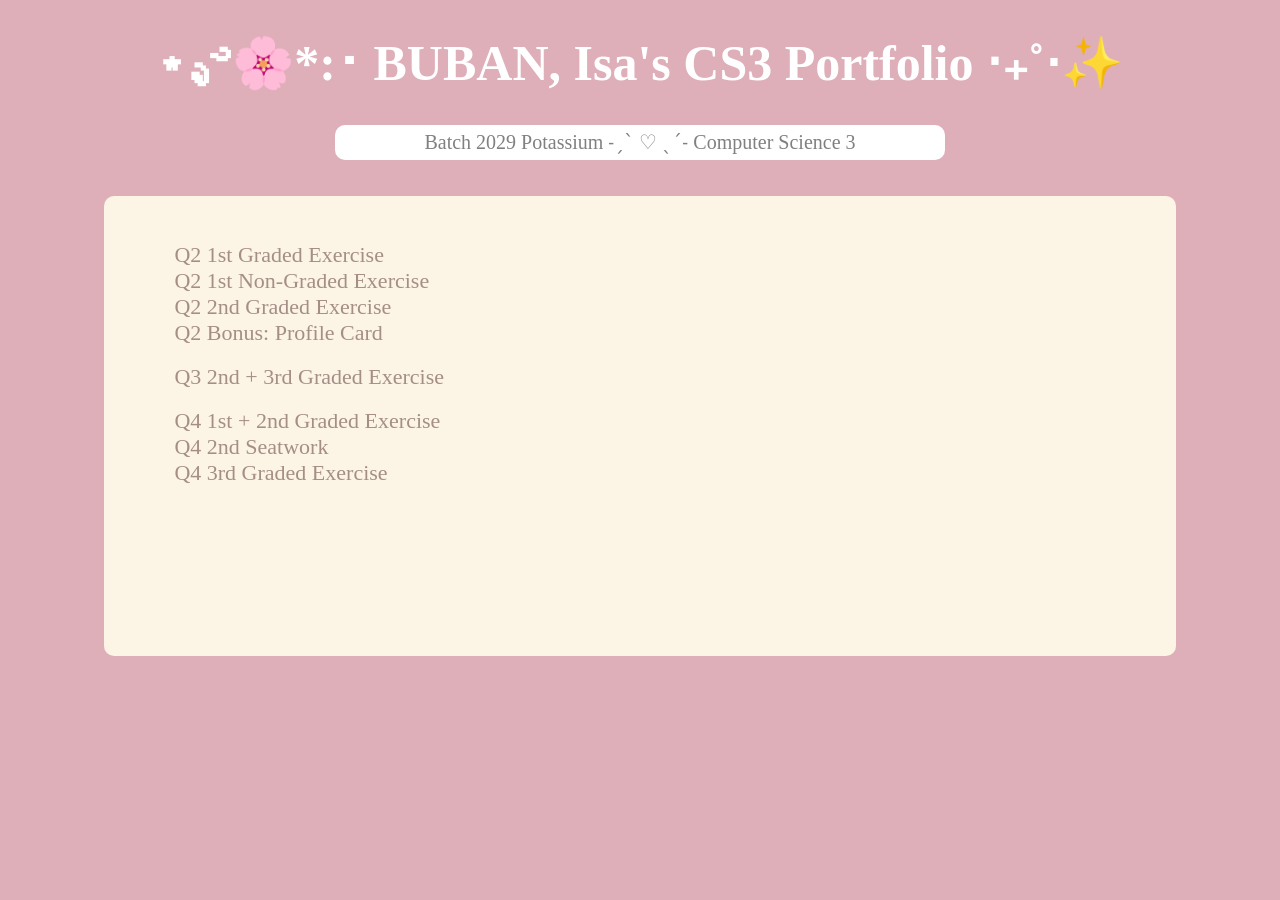
<file: index.html>
<!DOCTYPE html>
<html>
  <head>
  <title>BUBAN, Isa's Q2 Portfolio</title>
  <style>
    h1{
      font-size: 50px;
      text-align: center;
      font-family: Trebuchet MS;
      color: white;
    }
    div{
      background-color: #FCF5E5;
      width: 80%;
      height: 400px;
      border-radius: 10px;
      margin-left: auto;
      margin-right: auto;
      padding: 30px;
    }
    p{
      font-family:'Verdana';
      font-size: 20px;
      text-align: center;
    }
    ul{
    list-style-type: none;
    }
    a, li{
      font-family: 'Verdana';
      color: #A58E86;
      text-decoration: none;
      font-size: 22px;
      text-align: left;
    }
    a:hover{
      background-color: #C08A97;
      color: #EEBBC4;
      border-radius: 5px;
      border:2px solid #C08A97;
    }
  </style>
    
  <body bgcolor="#DEAFB9">
    <h1>⋆.ೃ࿔🌸*:･ BUBAN, Isa's CS3 Portfolio ‧₊˚⋅✨ </h1>
    <div style="background-color: white; width:600px; text-align:center; height: 25px; padding: 5px; margin-left: auto; margin-right: auto">
         <p style="color: gray; margin-top: 0; padding: 0">Batch 2029 Potassium ˗ˏˋ ♡ ˎˊ˗ Computer Science 3</p> 
    </div>
    </br></br>
    <div>
        <ul>
            <li><a href="./public/2Q1GPotassiumBuban.html">Q2 1st Graded Exercise </a> </li>
            <li><a href="./public/Q21NGPotassiumBuban.html">Q2 1st Non-Graded Exercise</a></li>
            <li><a href="./public/2Q2GPotassiumBuban.html">Q2 2nd Graded Exercise</a></li>
            <li><a href="./public/2Q1BonusCardBuban.html">Q2 Bonus: Profile Card</a></li><br>

            <li><a href="./public/quarter 3/index.html">Q3 2nd + 3rd Graded Exercise</a></li><br>

            <li><a href="./public/quarter 4/q41gPotassiumBuban.html">Q4 1st + 2nd Graded Exercise</a></li>
            <li><a href="./public/quarter 4/PotassiumBUBANseatwork2.html">Q4 2nd Seatwork</a></li>
            <li><a href="./public/quarter 4/3rdGraded/index.html">Q4 3rd Graded Exercise</a></li>
          </ul>
    </div>

  </head>
  </body>
</html>
</file>
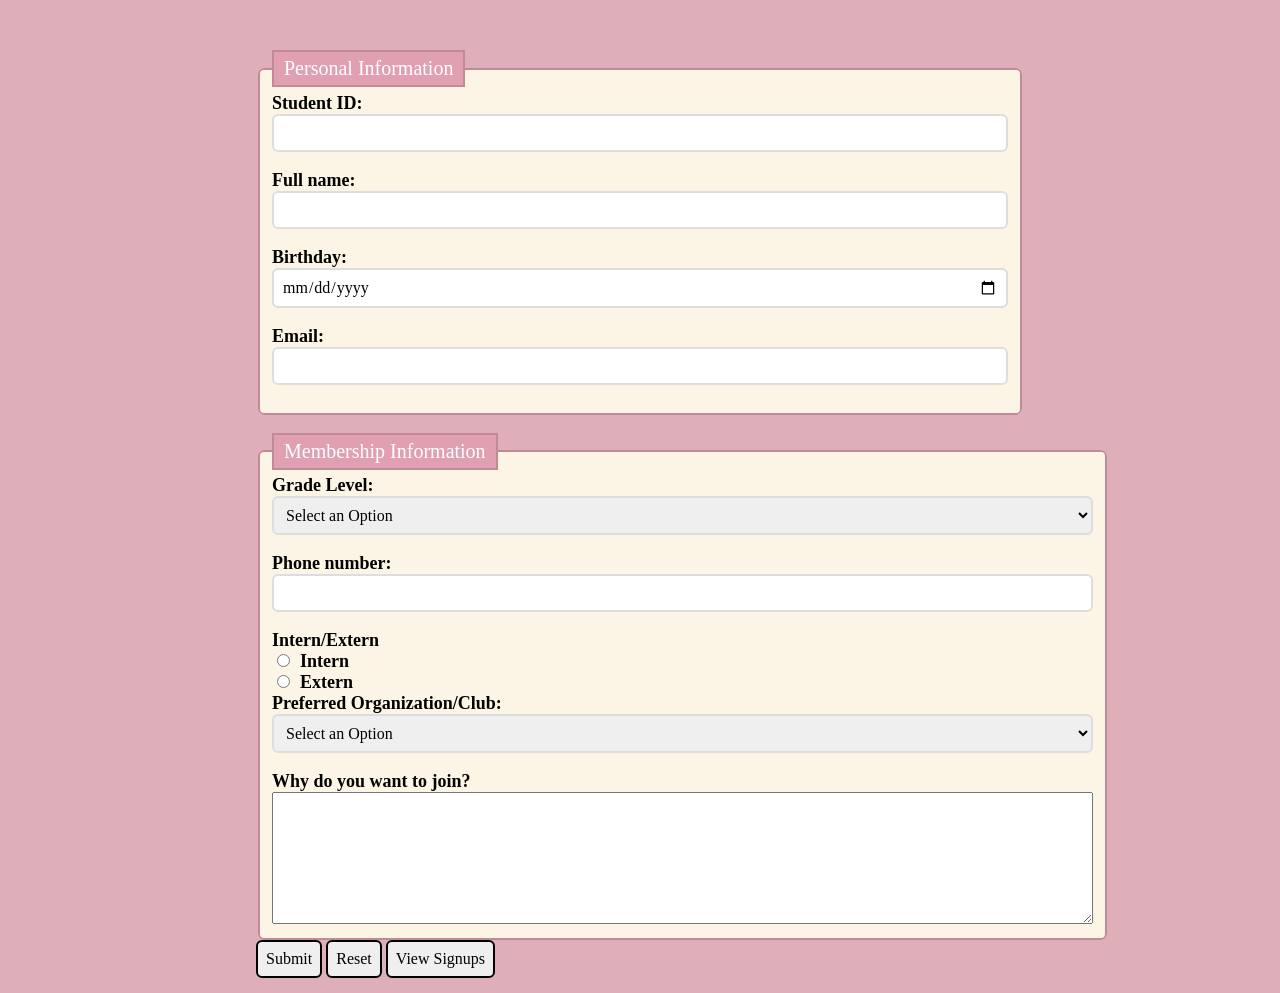
<file: public/quarter 3/index.html>
<!DOCTYPE html>
<html>
  <head>
    <title>Membership Sign-up Forms</title>
    <link rel="stylesheet" href="styles.css" />
    <script>
      function confirmSubmit() {
          return confirm("Are you sure you want to submit this form?");
      }
      function confirmReset() {
        return confirm("Are you sure you want to reset the form?");
      }
    </script>
  </head>
  <body>
    <fieldset class="pinfo">
    <legend>Personal Information</legend>
    <form id="signupForm" method="POST"
      onsubmit="return confirmSubmit()"
      onreset="return confirmReset()"
    >
    
      <label for="studentId">Student ID:</label><br>
      <input type="number" id="studentId" name="studentId" required><br>
      
      <label for="fname">Full name:</label><br>
      <input type="text" id="fname" name="fname" required><br>
      
      
      <label for="bday">Birthday:</label><br>
      <input type="date" id="bday" name="bday" required><br>
      
      <label for="email">Email:</label><br>
      <input type="email" id="email" name="email" required><br>
      </fieldset><br>
      
      <fieldset class = "minfo">
      <legend>Membership Information</legend>
      <label for="grade">Grade Level:</label><br>
      <select name="grade" id="grade" required>
        <option value="">Select an Option</option>
        <option value="g7">Grade 7</option>
        <option value="g8">Grade 8</option>
        <option value="g9">Grade 9</option>
        <option value="g10">Grade 10</option>
        <option value="g11">Grade 11</option>
        <option value="g12">Grade 12</option>
      </select><br>
      
      
      <label for="cpno">Phone number:</label><br>
      <input type="text" id="cpno" name="cpno" required><br>
      
      <label for="inex">Intern/Extern</label><br>
      <input type="radio" id="intern" name="inex" value="Intern" required>
      <label for="intern">Intern</label><br>
      <input type="radio" id="extern" name="inex" value="Extern" required>
      <label for="extern">Extern</label><br>
      
      <label for="club">Preferred Organization/Club:</label><br>
      <select name="club" id="club" required>
        <option value="">Select an Option</option>
        <option value="acts">ACTS (Christian club)</option>
        <option value="likha">Likha (art club)</option>
        <option value="exposure">Exposure (photography club)</option>
        <option value="bake">Bake Club (edi bake club ano pa)</option>
        <option value="astro">Astrosoc (astronomy club)</option>
        <option value="comp">Computron (CS + IT club)</option>
      </select><br>
      
      <label for="explain">Why do you want to join?</label><br>
      <textarea id="explain" name="explain" rows=7 cols=80 required></textarea><br>
      
      </fieldset>
      
      <div class="button">
        <button type="submit" class="submit.btn">Submit</button>
        <button type="reset" class="reset.btn">Reset</button>
        <button type="button" id="viewBtn">View Signups</button>
      </div>
    </form>
    
    <script>
      var form = document.getElementById("signupForm");
      var viewBtn = document.getElementById("viewBtn");
      
      viewBtn.onclick = function(){
        window.location.href = "viewSignUps.html";
      }
      
      form.onsubmit = function(){
        var ok = confirmSubmit();
        if (!ok) return false;
        
      var studentId = document.getElementById('studentId').value;
      var fullName = document.getElementById('fname').value;
      var birthday = document.getElementById('bday').value;
      var email = document.getElementById('email').value;
      var grade = document.getElementById('grade').value;
      var phone = document.getElementById('cpno').value;
      var club = document.getElementById('club').value;
      var reason = document.getElementById('explain').value;
      
      var inex="";
      var radios = document.getElementsByName("inex");
      for (var i = 0; i < radios.length; i++){
        if (radios[i].checked){
          inex = radios[i].value;
        }
      }
      
      var signup = {
        studentId: studentId,
        fullName: fullName,
        birthday: birthday,
        email: email,
        grade: grade,
        phone: phone,
        internExtern: inex,
        club: club,
        reason: reason
      };
      
      var raw = localStorage.getItem("clubSignups");
      var list;
      if (raw == null){
        list = [];
      } else{
        list = JSON.parse(raw);
      }
      
      list.push(signup);
      localStorage.setItem("clubSignups", JSON.stringify(list));
      
      alert("Saved!");
      form.reset();
      return false;
      };
    </script>
    

  
  </body>
</html>
</file>
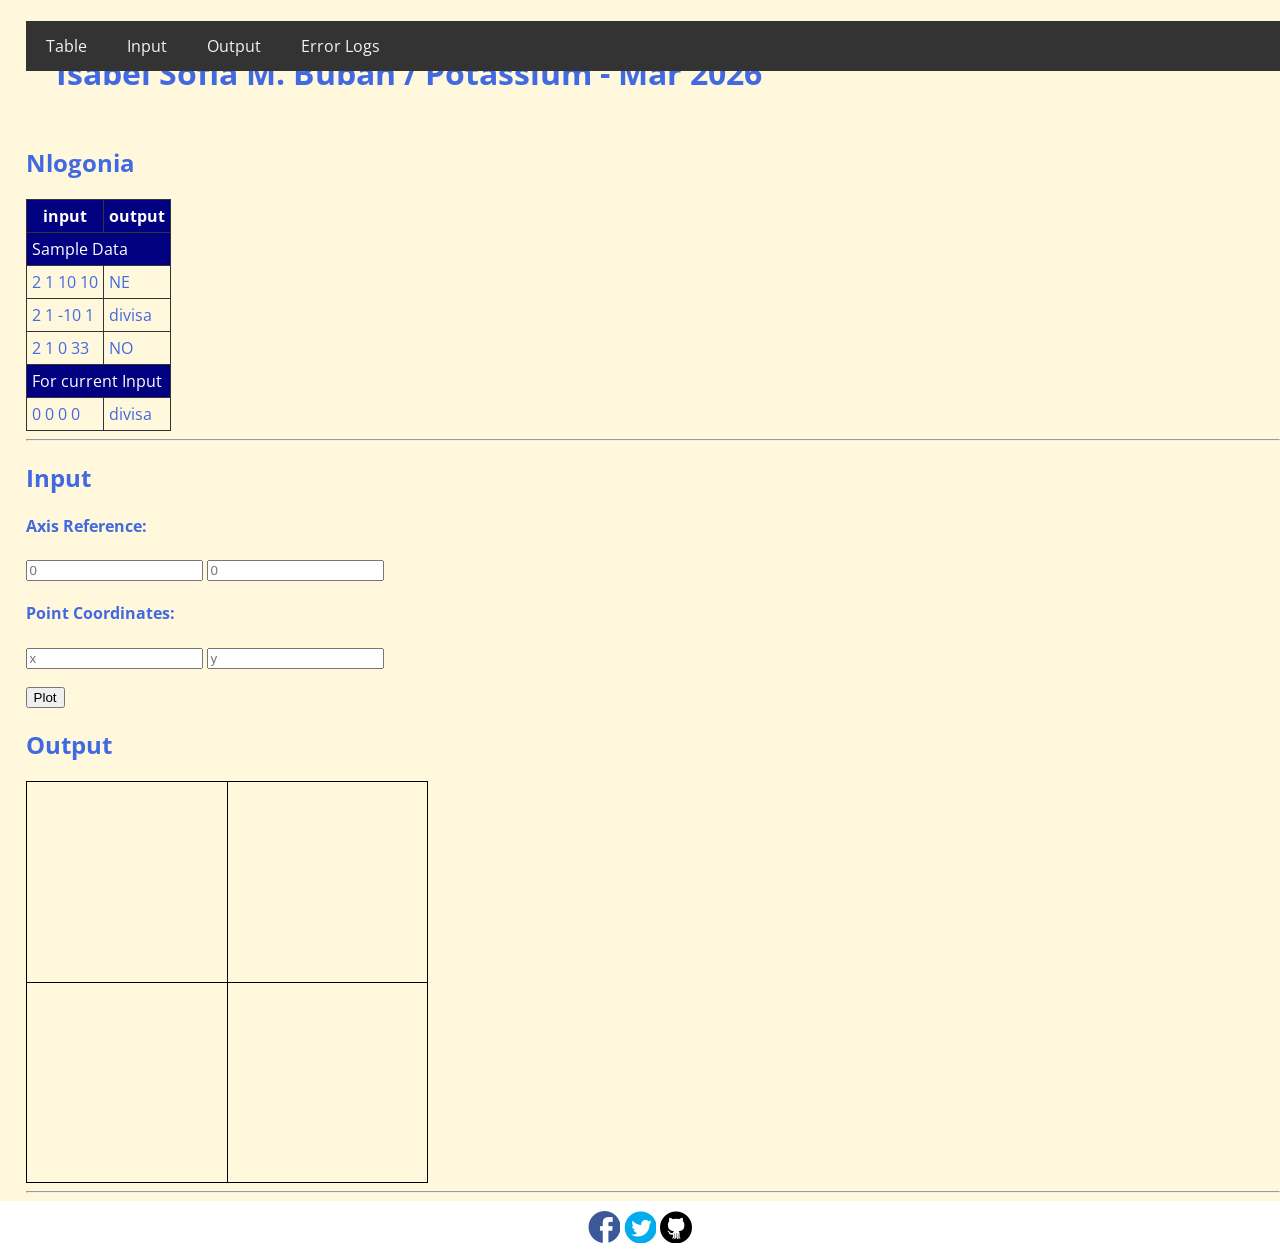
<file: public/quarter 4/3rdGraded/index.html>
<!DOCTYPE html>
<html>
<head>
  <meta charset="utf-8">
  <meta name="viewport" content="width=device-width">
  <!-- change the authors name to both your names-->
  <meta name="author" content="Isa Buban">
  <meta name="description" content="testing and debugging">
  <meta name="keywords" content="testing and debugging">
  <title>CS 3 </title>
  <link href="style.css" rel="stylesheet" type="text/css" />
  <link rel="preconnect" href="https://fonts.googleapis.com">
  <link rel="preconnect" href="https://fonts.gstatic.com" crossorigin>
  <link href="https://fonts.googleapis.com/css2?family=Open+Sans&family=Poppins:wght@300&family=Roboto&display=swap" rel="stylesheet">
  <link rel="icon" type="image/x-icon" href="images/favicon.ico">
</head>

<body>
  <header>
    <nav>
      <a href="#start">Table</a>
      <a href="#input">Input</a>
      <a href="#output">Output</a>
      <a href="errorlogs.html">Error Logs</a>
    </nav>
    
    <h1 style="padding: 30px">Isabel Sofia M. Buban / Potassium  - Mar 2026 </h1>
    <h2 id="start"> Nlogonia </h2>
  </header>

  <section id="table">
    <table> 
      <tr class="rColor">
        <th> input </th> <th> output</th>
      </tr>
      <tr class="rColor"> 
        <td colspan="2"> Sample Data</td>
      </tr>
      <tr> 
        <td> 2 1 10 10 </td> <td> NE</td>
      </tr>
      <tr> 
        <td> 2 1 -10 1 </td> <td> divisa</td>
      </tr>
      <tr> 
        <td> 2 1 0 33 </td> <td> NO </td>
      </tr>
      <tr  class="rColor"> 
        <td colspan="2"> For current Input</td>
      </tr>
      <tr> 
        <td id="in1"> 0 0 0 0 </td> <td id="out1"> divisa </td>
      </tr>
    </table>
    <hr>
  </section>
  
  <section id="input">
    <h2> Input </h2>
  
    <h4>Axis Reference:</h4>
    <p>
      <input type="number" id="x0" placeholder="0">
      <input type="number" id="y0" placeholder="0">
    </p>
    
    <h4>Point Coordinates:</h4>
    <p>
      <input type="number" id="x" placeholder="x"> 
      <input type="number" id="y" placeholder="y">
    </p>
    <button onclick="plotPoint(Number(x0.value),Number(y0.value),Number(x.value), Number(y.value))"> Plot </button>
  </section>
  
  <section id="output">
    <h2 id="output"> Output </h2>
  
    <div id="coordinatePlane">
        <div id="xAxis" class="axis"></div>
        <div id="yAxis" class="axis"></div>
    </div>
    <hr>
  </section>
  
  <!--- anchors for socmed site are done with image sprites -->
  <footer>
    <a href="https://facebook.com"> 
    <div class="icon facebook"></div>
    </a>
    <a href="https://twitter.com">
    <div class="icon twitter"></div>
    </a>
    <a href="https://github.com">
    <div class="icon github"></div>
    </a>
  </footer>
  <script defer src="script.js"></script>
</body>

</html>
</file>
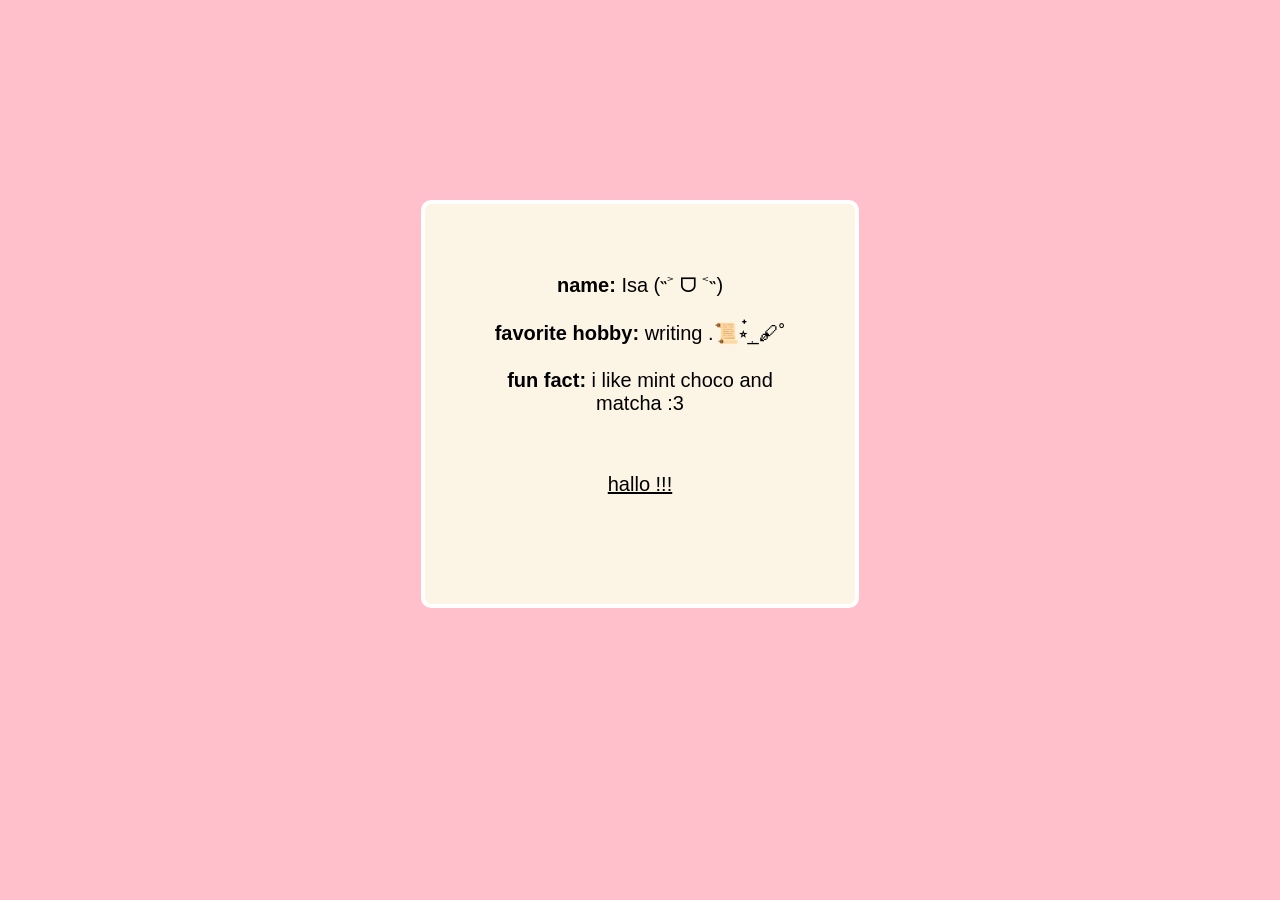
<file: public/2Q1BonusCardBuban.html>
<!DOCTYPE html>
<head>
  <style>
    div{
      background-color: #FCF5E5;
      border: 4px solid white;
      border-radius: 10px;
      display: block;
      text-align: center;
      margin: 200px auto;
      padding: 50px;
      height: 300px;
      width: 330px;
    }
    p{
      font-family: "Trebuchet MS", Helvetica, Arial;
      font-size: 20px;
      color: black;
    }
    div:hover{
      background-color: #d6d6d6;
      border: 4px solid black;
    }
  </style>
</head>


<body style="background-color: pink";>
  <div>
    <p><b>name:</b> Isa (˵˃ ᗜ ˂˵)</p>
    <p><b>favorite hobby:</b> writing .📜⭒๋࣭_🖋˚</p>
    <p><b>fun fact:</b> i like mint choco and matcha :3</p></br>
    
    <p style="text-decoration: underline;">hallo !!!</p>
  </div>
  
</body>
</html>
</file>
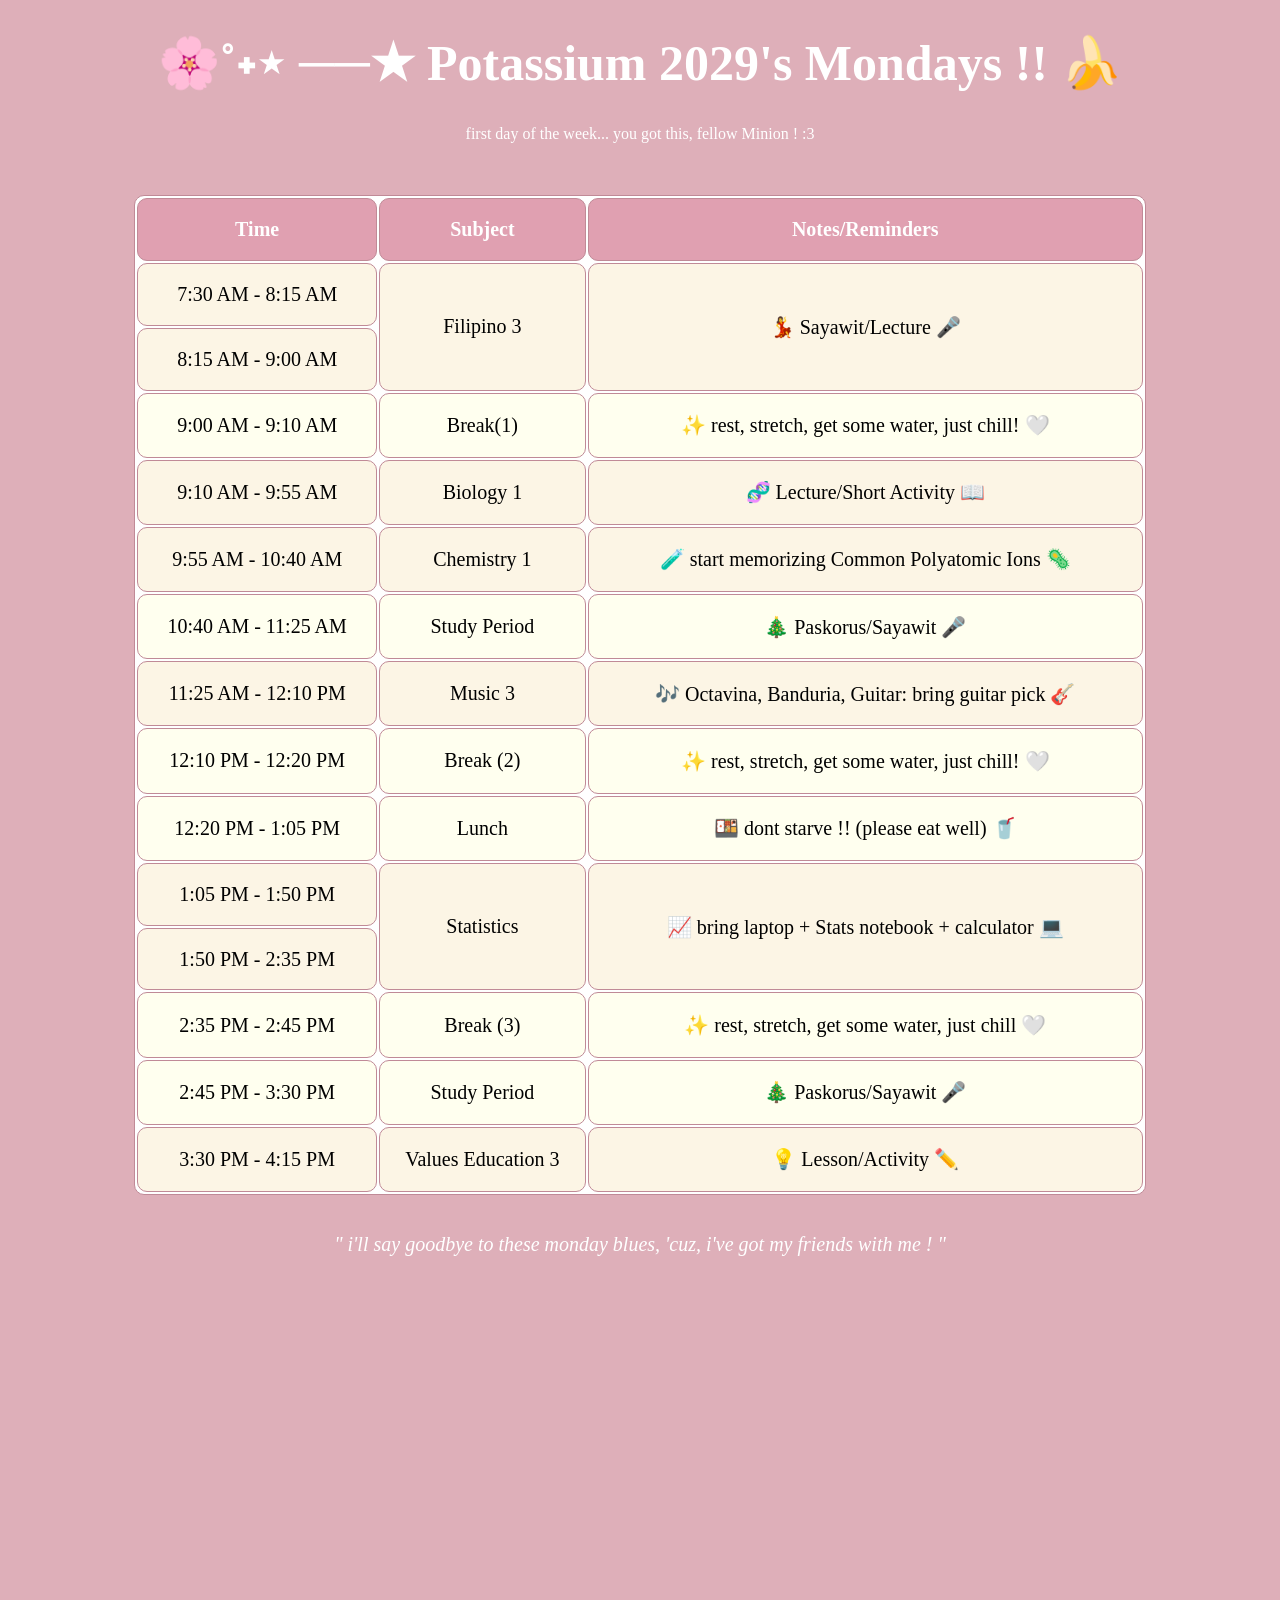
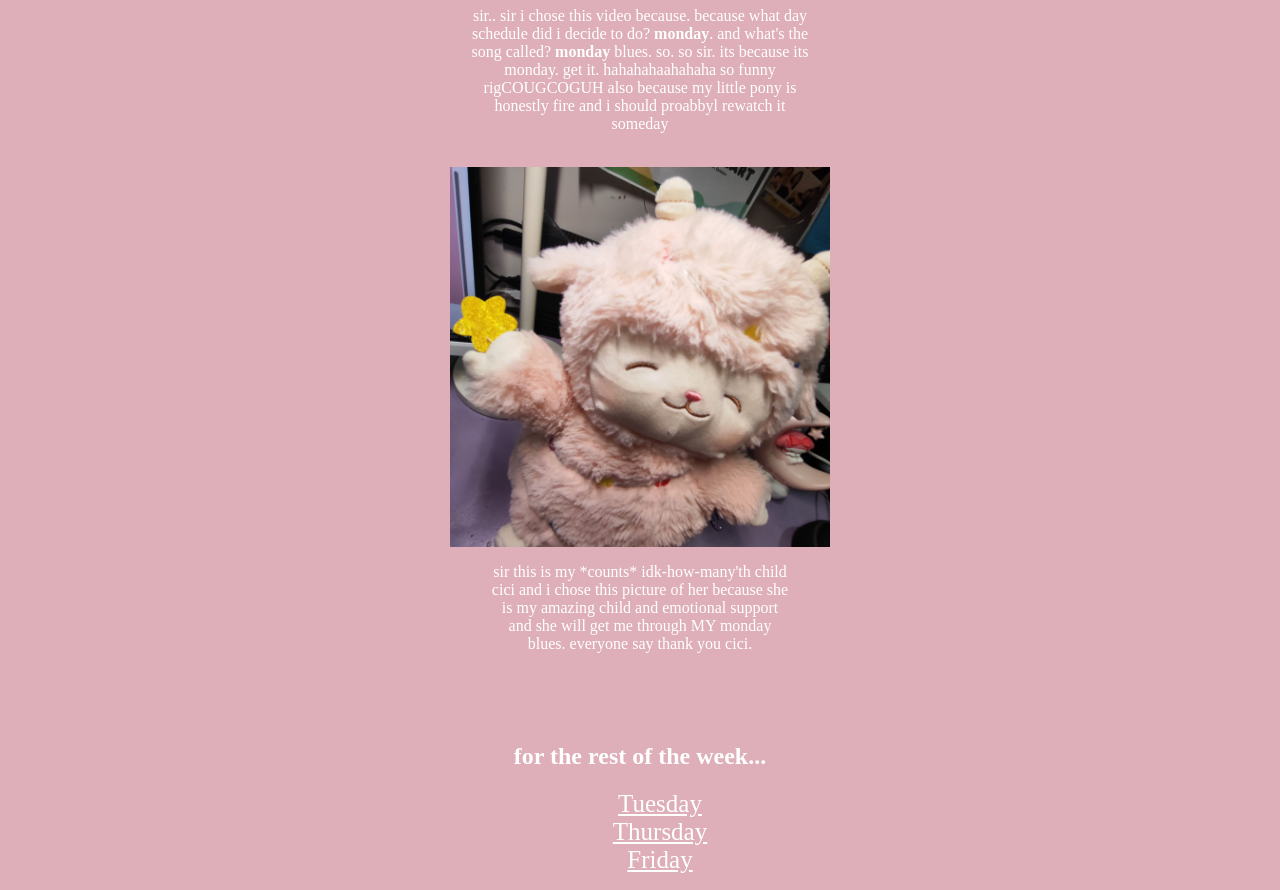
<file: public/2Q1GPotassiumBuban.html>
<!DOCTYPE html>
<html>
  <head>
  <title>Potassium 2029 Monday Schedule</title>
  <meta name="viewport" content="width=device-width, initial-scale=1.0">
  <style>
    table, td, th{
      border: 1px solid #C08A97;
      font-family: Trebuchet MS;
      border-radius: 10px;
      background-color: #FCF5E5;
      font-size: 20px;
      text-align: center;
    }
    th{
      background-color: #E0A0B1;
      color: white;
    }
    table {
      width: 80%;
      height: 1000px;
      margin-left: auto;
      margin-right: auto;
      background-color: white;
    }
    h1, p, h2, a, li{
      text-align: center;
      font-family: Trebuchet MS;
      color: white;
    }
    ul{
      list-style-type: none;
    }
    a{
      font-size: 25px;
    }
    .tuesday-link:hover{
      background-color: #FFF988;
      color: #C5BE62;
      border-radius: 5px;
      border:2px solid #FFF988;
    }
    .thursday-link:hover{
      background-color: #C5FFB4;
      color: #7FBC6C;
      border-radius: 5px;
      border:2px solid #C5FFB4;
    }
    .friday-link:hover{
      background-color: #B3F4FF;
      color: #6EA8C7;
      border-radius: 5px;
      border:2px solid #B3F4FF;
    }
  </style>
  </head> 

<body bgcolor=#DEAFB9>
  <h1 style="font-size: 50px;">🌸˚˖⋆ ──★ Potassium 2029's Mondays !! 🍌</h1>
  <p>first day of the week... you got this, fellow Minion ! :3</p></br></br>
    
    
  
    <table>
      <tr>
        <th>Time</th>
        <th> Subject </th>
        <th> Notes/Reminders </th>
      </tr>
      <tr>
        <td>7:30 AM - 8:15 AM</td>
        <td rowspan="2"> Filipino 3 </td>
        <td rowspan="2"> 💃 Sayawit/Lecture 🎤</td>
      </tr>
      <tr>
        <td>8:15 AM - 9:00 AM</td>
      </tr>
      <tr>
        <td style="background-color:#FFFFEF;">9:00 AM - 9:10 AM</td>
        <td style="background-color:#FFFFEF;"> Break(1) </td>
        <td style="background-color:#FFFFEF;">✨ rest, stretch, get some water, just chill! 🤍</td>
      </tr>
      <tr>
        <td>9:10 AM - 9:55 AM</td>
        <td> Biology 1 </td>
        <td>🧬 Lecture/Short Activity 📖</td>
      </tr>
      <tr>
        <td>9:55 AM - 10:40 AM</td>
        <td> Chemistry 1 </td>
        <td>🧪 start memorizing Common Polyatomic Ions 🦠</td>
      </tr>
      <tr>
        <td style="background-color:#FFFFEF;">10:40 AM - 11:25 AM</td>
        <td style="background-color:#FFFFEF;"> Study Period </td>
        <td style="background-color:#FFFFEF;">🎄 Paskorus/Sayawit 🎤</td>
      </tr>
      <tr>
        <td>11:25 AM - 12:10 PM</td>
        <td> Music 3 </td>
        <td>🎶 Octavina, Banduria, Guitar: bring guitar pick 🎸</td>
      </tr>
      <tr>
        <td style="background-color:#FFFFEF;">12:10 PM - 12:20 PM</td>
        <td style="background-color:#FFFFEF;"> Break (2) </td>
        <td style="background-color:#FFFFEF;">✨ rest, stretch, get some water, just chill! 🤍</td>
      </tr>
      <tr>
        <td style="background-color:#FFFFEF;">12:20 PM - 1:05 PM</td>
        <td style="background-color:#FFFFEF;"> Lunch </td>
        <td style="background-color:#FFFFEF;">🍱 dont starve !! (please eat well) 🥤</td>
      </tr>
      <tr>
        <td>1:05 PM - 1:50 PM</td>
        <td rowspan="2"> Statistics </td>
        <td rowspan="2">📈 bring laptop + Stats notebook + calculator 💻</td>
      </tr>
      <tr>
        <td>1:50 PM - 2:35 PM</td>
      </tr>
      <tr>
        <td style="background-color:#FFFFEF;">2:35 PM - 2:45 PM</td>
        <td style="background-color:#FFFFEF;"> Break (3) </td>
        <td style="background-color:#FFFFEF;">✨ rest, stretch, get some water, just chill 🤍</td>
      </tr>
      <tr>
        <td style="background-color:#FFFFEF;">2:45 PM - 3:30 PM</td>
        <td style="background-color:#FFFFEF;"> Study Period </td>
        <td style="background-color:#FFFFEF;">🎄 Paskorus/Sayawit 🎤</td>
      </tr>
      <tr>
        <td>3:30 PM - 4:15 PM</td>
        <td> Values Education 3 </td>
        <td>💡 Lesson/Activity ✏️</td>
      </tr>
    </table>
    
    <br>
    
    <p style="font-size: 20px;"><i>" i'll say goodbye to these monday blues, 'cuz, i've got my friends with me ! "</i></p>
    <div
      style="
        width: 100%;
        height: 100%;
        display: flex;
        align-items: center;
        justify-content: center;
        border-radius: 10px;
      ">
        <iframe
          width="600";
          height="315";
          src="https://www.youtube.com/embed/lmhifH1Wx8k";
          frameborder="0"
          allowfullscreen>
         </iframe>
    </div>
    <p style="
      width:350px;
      margin-left: auto;
      margin-right: auto;">

        sir.. sir i chose this video because. because what day schedule did i decide to do? <b>monday</b>. and what's the song called? <b>monday</b> blues. so. so sir. its because its monday. get it. hahahahaahahaha so funny rigCOUGCOGUH also because my little pony is honestly fire and i should proabbyl rewatch it someday
    </p>

  <br>
    <div
      style="
        width: 100%;
        height: 100%;
        display: flex;
        align-items: center;
        justify-content: center;
        border-radius: 10px;
      ">
        <img src="../assets/cici.jpg" width="380" height="380" alt="Cici!">
    </div>
    <p style="
      width:300px;
      margin-left: auto;
      margin-right: auto;">
        sir this is my *counts* idk-how-many'th child cici and i chose this picture of her because she is my amazing child and emotional support and she will get me through MY monday blues. everyone say thank you cici.
    </p>






  <br><br><br>
  <h2>for the rest of the week...</h2>
  <ul>
    <li><a href="https://b2029artbalingit.github.io/CS3_1stQtrPortfolio/public/2Q1GPotassiumBalingit.html" class="tuesday-link">Tuesday</li>
    <li><a href="https://ninatuddao.github.io/CS3_1stQtrPortfolio/public/2Q1GPotassiumTuddao.html" class="thursday-link">Thursday</li>
    <li><a href="https://ejmpurisima.github.io/CS3_1stQtrPortfolio/public/2Q1GPotassiumPurisima.html" class="friday-link">Friday</li>
  </ul>

</body>
</html>
</file>
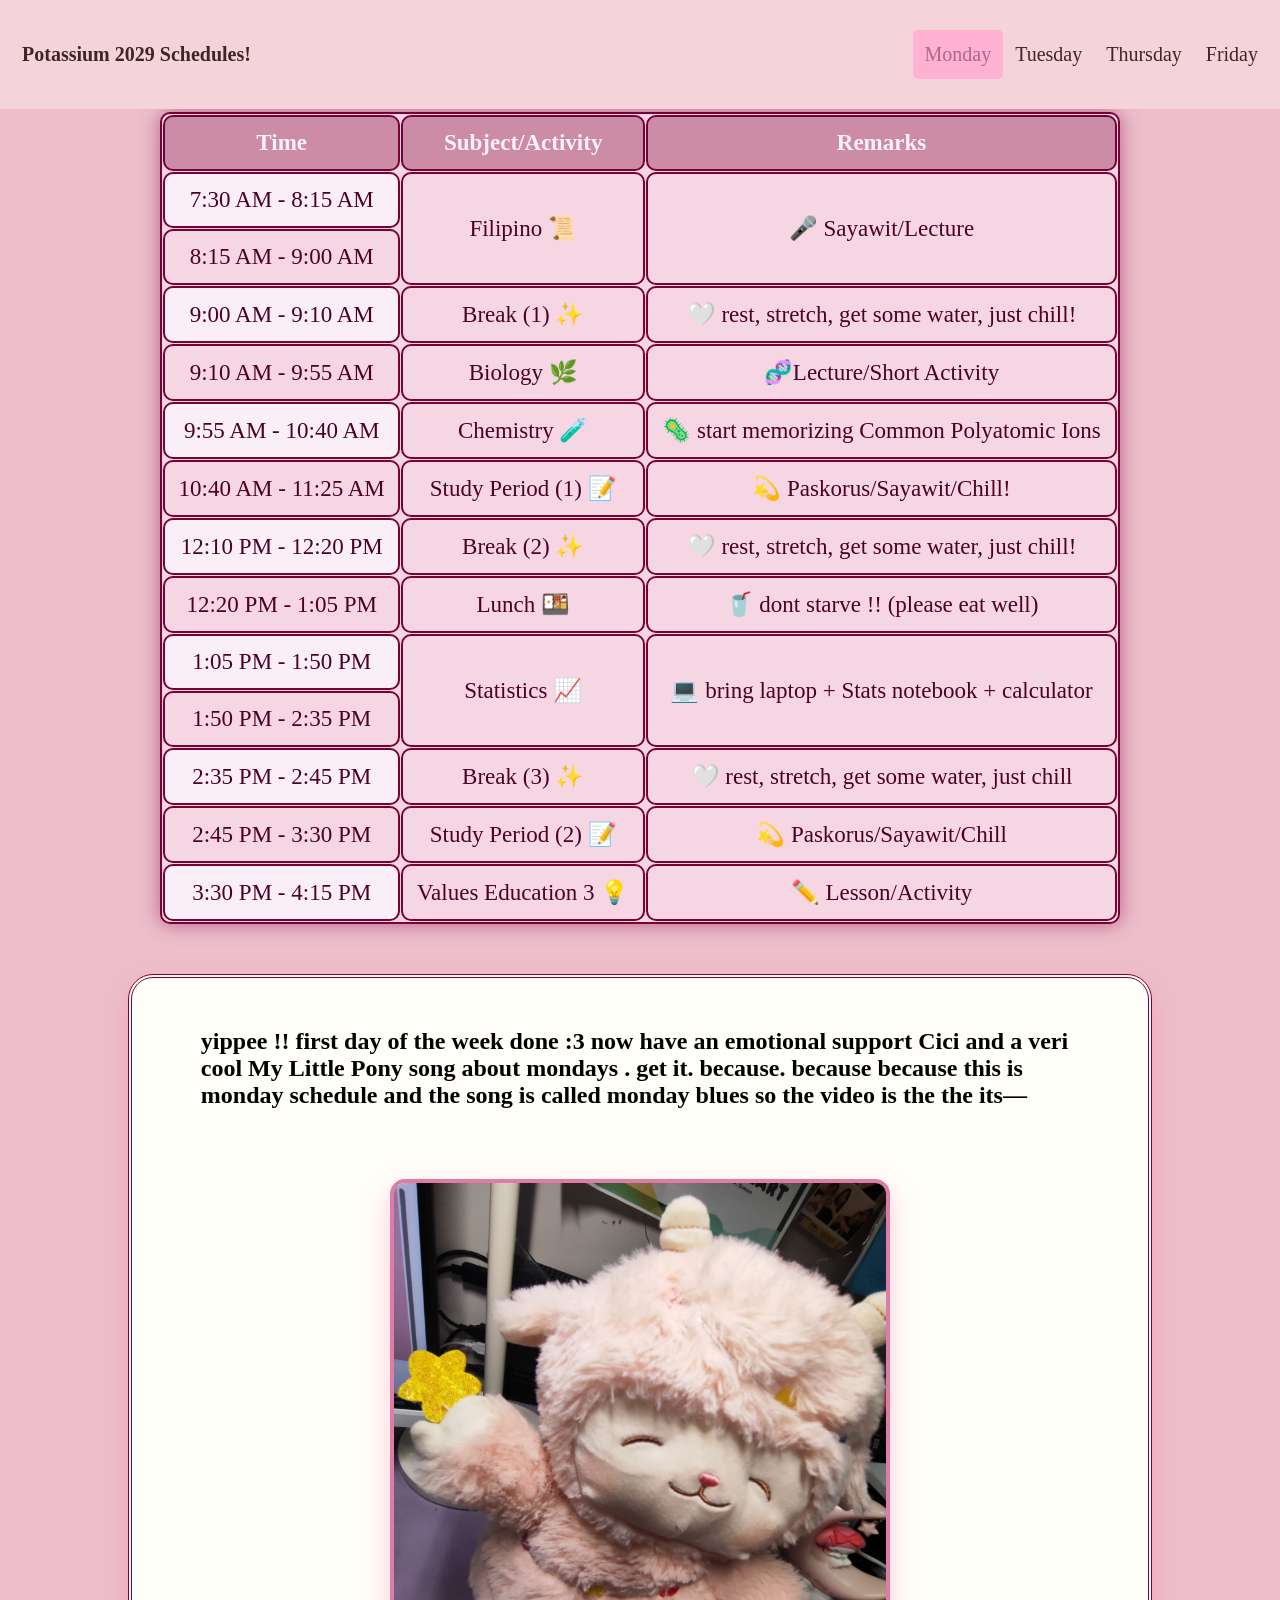
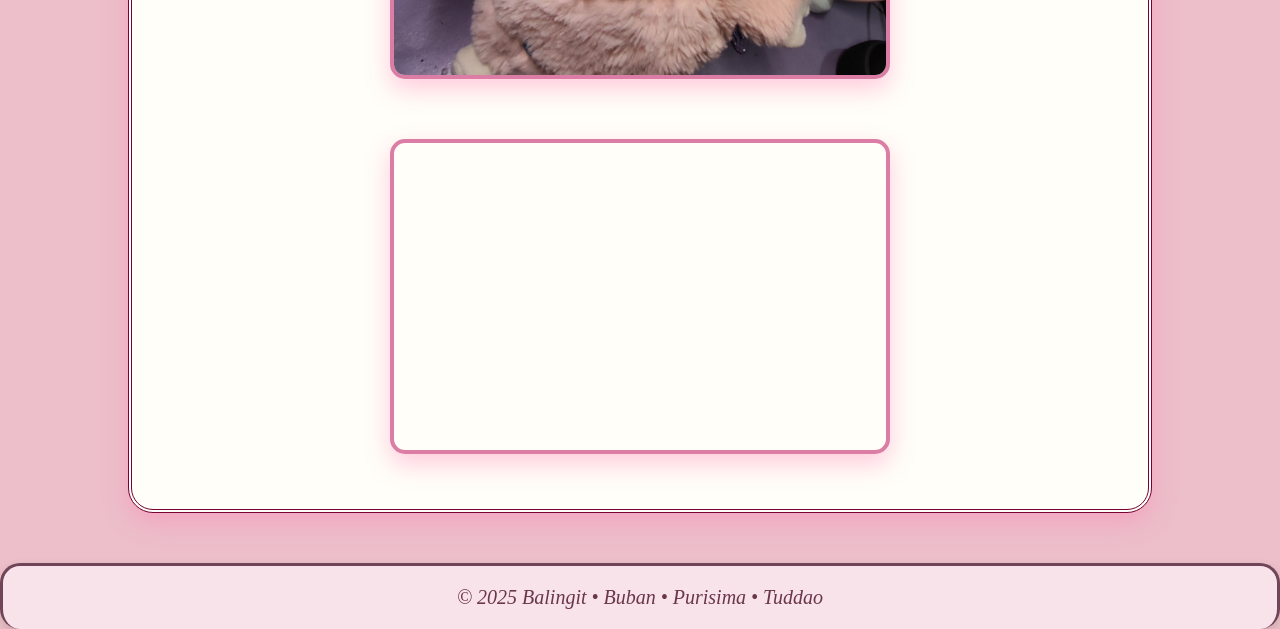
<file: public/2Q2GPotassiumBuban.html>
<!DOCTYPE html>
<html lang="en">
    <head>
        <title>Potassium 2029 Monday Schedule!(2)</title>
        <meta name="viewport" content="width=device-width, initia-scale=1">

        <style>
          /*header/navbar style*/
            * {
                box-sizing: border-box;
            }
            body{
                font-family: Trebuchet MS;
                margin: 0;
                background-color: #ecbfca
            }
            .header{
                overflow: hidden;
                background-color: #f5d3da;
                padding: 30px 10px;
                position: fixed;
                top: 0;
                width: 100%;
                display: flex;
                justify-content: space-between;
                align-items: center;
                flex-wrap: wrap;
                z-index: 1000;
            }
            .title{
                font-family: Rockwell, serif;
            }
            .header a{
                float: left;
                color: black;
                text-align: center;
                padding: 12px;
                text-decoration: none;
                font-size: 20px; 
                line-height: 25px;
                border-radius: 4px;
            }
            .monday{
                background-color: pink;
                color: rgb(194, 136, 158);
                border-radius: 5px;
            }
            .tuesday:hover{
                background-color: #FFF988;
                color: #C5BE62;
                border-radius: 5px;
                }
            .thursday:hover{
                background-color: #C5FFB4;
                color: #7FBC6C;
                border-radius: 5px;
                }
            .friday:hover{
                background-color: #B3F4FF;
                color: #6EA8C7;
                border-radius: 5px;
                }
            .header-right{
                float: right;
            }
            .nav-link.active{
              background-color: #ffb2d2;
              color: #b86484;
              border-radius: 5px;
            }
            
            main{
              padding-top: calc(60px + 2em);
            }
            
            @media (max-width: 600px){
              .header{
                flex-direction: column;
                align-items: flex-start;
                padding: 15px;
              }
              .hreader a{
                padding: 8px 10px;
                font-size: 16px;
              }
              main{
                padding-top: calc(120px + 2em);
              }
            }
            
            /*table style*/
            table {
                width: 75%;
                border-collapse: separate;
                border-spacing: 1px;
                border: 2px solid #770233;
                border-radius: 10px;
                overflow: hidden; 
                margin: 20px auto;
                background-color: #f6d6e2;
                box-shadow: 0 0 20px #bb5c8c;
            }
            td,th {
                padding: 13px;
                border: 2px solid #770233;
                border-radius: 10px;
                text-align: center;
                font-size: 23px;
                color: #4d0026;
            }

            th {
            background-color: #cc8ca6;
            color: #fff1f8;
            }

            tr:nth-child(even) td:first-child {
            background-color: #faeff6; 
            }

            tr:hover {
            background-color: #fff7dc; 
            transition: 0.3s;
            }
        
        /* pic n vid style */
        .footer {
            display: flex;
            flex-direction: column;
            align-items: center;
            gap: 25px;
            padding: 40px 20px;
            margin: 50px auto;
            background-color: #fffef8;
            border-radius: 25px;
            border: 4px double #770233;
            box-shadow: 0 10px 25px rgba(255, 128, 177, 0.4);
            width: 80%;
            }
        .media-container {
            display: flex;
            justify-content: center;
            align-items: center;
            gap: 30px;
            flex-wrap: wrap;
            width: 90%;
        }
        .footer img, .footer iframe {
            width: 80%;
            max-width: 500px;
            border-radius: 15px;
            box-shadow: 0 10px 25px rgba(255, 128, 177, 0.4);
            display: block;
            margin: 15px auto;
            margin-top: 20px;
            border: 4px solid #db7da4;
            background-color: #fffef8;
            transition: all 0.3s ease;
        }
        .footer img:hover, .footer iframe:hover {
            transform: scale(1.05); 
            box-shadow: 0 8px 25px rgba(255, 128, 177, 0.4);
            transition: all 0.3s ease; 
            z-index: 5; 
        }
        .footer p {
            width: 80%;
            font-size: 1.1rem;
            color: #4E342E;
            text-align: justify;
            line-height: 1.8;
        }
        a:link {
            color: #3E2723;
            text-decoration: none;
        }
        a:visited {
            color: #5D4037;
        }
        a:hover {
            color: #BF360C;
            text-decoration: underline;
        }
        
        /* footer style */
        .box-sched {
            background-color: rgba(255, 243, 249, 0.7);
            border: 3px solid #704558;
            border-bottom: none;
            border-radius: 20px;
            line-height: 7px;
            padding: 8px;
            width: 100%;
            margin: 0;
            text-align: center;
            box-shadow: 0 4px 10px rgba(73, 85, 46, 0.2);
        }
        .copyright {
            color: #69364a;
            font-size: 20px;
            font-style: italic;
            text-align: center;
            margin-top: 20px;
            font-weight: 100;
        }
        </style>

    </head>
    <body>
        <div class="header">
            <b><a href="#default" class="title">Potassium 2029 Schedules!</a></b>
            <div class="header-right">
                <a class="nav-link monday active" href="#">Monday</a>
                <a class="tuesday" href="https://b2029artbalingit.github.io/CS3_1stQtrPortfolio/public/2Q2GPotassiumBalingit.html">Tuesday</a>
                <a class="thursday" href="https://ninatuddao.github.io/CS3_2ndQtrPortfolio/public/2Q2GPotassiumTuddao.html">Thursday</a>
                <a class="friday" href="https://ejmpurisima.github.io/CS3_2ndQtrPortfolio/public/Q22GPotassiumPurisima.html">Friday</a>
            </div>
        </div>
        
        <main>
          <!--table content-->
            <table>
            <tr>
                <th> Time </th>
                <th> Subject/Activity </th>
                <th> Remarks </th>
            </tr>
            <tr>
                <td> 7:30 AM - 8:15 AM </td>
                <td rowspan="2"> Filipino 📜 </td>
                <td rowspan="2">🎤 Sayawit/Lecture</td>
            </tr>
            <tr>
                <td> 8:15 AM - 9:00 AM </td>
            </tr>
            <tr>
                <td>9:00 AM - 9:10 AM</td>
                <td>Break (1) ✨</td>
                <td>🤍 rest, stretch, get some water, just chill!</td>
            </tr>
            <tr>
                <td>9:10 AM - 9:55 AM</td>
                <td>Biology 🌿</td>
                <td>🧬Lecture/Short Activity</td>
            </tr>
            <tr>
                <td> 9:55 AM - 10:40 AM </td>
                <td> Chemistry 🧪 </td>
                <td>🦠 start memorizing Common Polyatomic Ions</td>
            </tr>
            <tr>
                <td> 10:40 AM - 11:25 AM </td>
                <td> Study Period (1) 📝 </td>
                <td> 💫 Paskorus/Sayawit/Chill! </td>
            </tr>
            <tr>
                <td>12:10 PM - 12:20 PM</td>
                <td> Break (2) ✨</td>
                <td>🤍 rest, stretch, get some water, just chill!</td>
            </tr>
            <tr>
                <td>12:20 PM - 1:05 PM</td>
                <td> Lunch 🍱</td>
                <td>🥤 dont starve !! (please eat well)</td>
            </tr>
            <tr>
                <td>1:05 PM - 1:50 PM</td>
                <td rowspan="2"> Statistics 📈</td>
                <td rowspan="2">💻 bring laptop + Stats notebook + calculator</td>
            </tr>
            <tr>
                <td>1:50 PM - 2:35 PM</td>
            </tr>
            <tr>
                <td>2:35 PM - 2:45 PM</td>
                <td> Break (3) ✨</td>
                <td>🤍 rest, stretch, get some water, just chill</td>
            </tr>
            <tr>
                <td>2:45 PM - 3:30 PM</td>
                <td> Study Period (2) 📝</td>
                <td>💫 Paskorus/Sayawit/Chill</td>
            </tr>
            <tr>
                <td>3:30 PM - 4:15 PM</td>
                <td> Values Education 3 💡</td>
                <td>✏️ Lesson/Activity</td>
            </tr>
        </table>
          
          <!-- pic n vid content -->
          <div class="footer">
            <div class="media-container">
                <h2 style="margin-top: 10px;"> yippee !! first day of the week done :3 now have an emotional support Cici and a veri cool My Little Pony song about mondays . get it. because. because because this is monday schedule and the song is called monday blues so the video is the the its—</h2>
            <img src="../assets/cici.jpg" alt="Cici">
            </div>
            <iframe
                width="560"
                height="315"
                src="https://www.youtube.com/embed/lmhifH1Wx8k";
                title="Equestria Girls - Sunset Shimmer's Monday Blues">
            </iframe>

            </div>
          
        <!--footer content-->
        <div class="box-sched">
        <p class="copyright">&copy; 2025 Balingit • Buban • Purisima • Tuddao</p>
        </div>
        
        
        
        
        </main>
        
        
        
        
    </body>
</html>
</file>
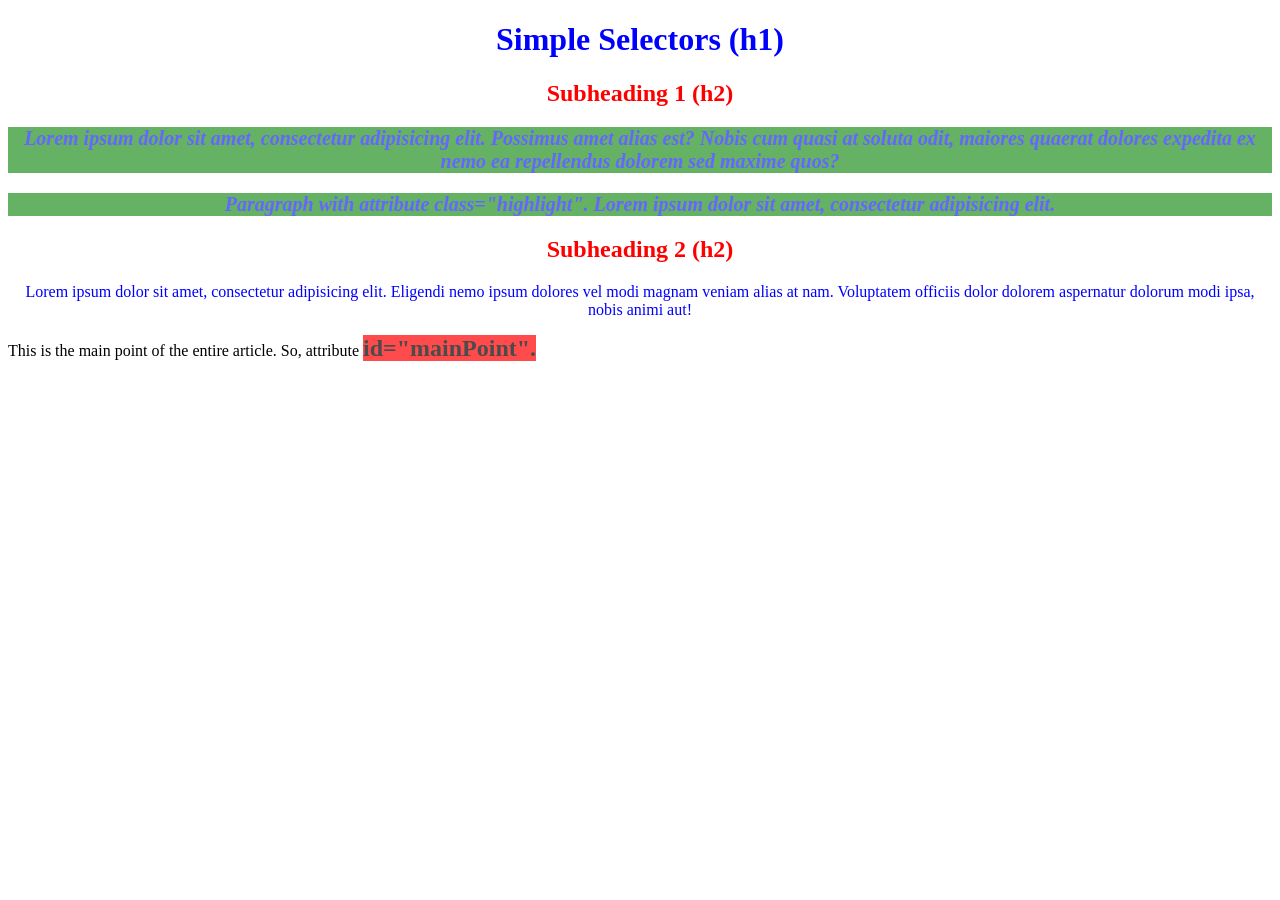
<file: public/Q21NGPotassiumBuban.html>
<!DOCTYPE html>
<html>
<head>
    <title>Simple Selectors</title>
    <style>
        h2 {
         color: red;
         text-align: center;
        }
        
        .highlight {
         font-size: 20px;
         font-weight: bold;
         font-style: italic;
         background-color: green;
         opacity: 0.6;
        }
        
        #mainPoint {
         font-size: 24px;
         font-weight: bold;
         background-color: red;
         opacity: 0.7;
        }
        
        p, h1 {
         color: blue;
         text-align: center;
        }
    </style>
</head>
<body>
    <h1>Simple Selectors (h1)</h1>

    <h2>Subheading 1 (h2)</h2>
    
    <p class="highlight">Lorem ipsum dolor sit amet, consectetur adipisicing elit. Possimus amet alias est? Nobis cum quasi at soluta odit,
    maiores quaerat dolores expedita ex nemo ea repellendus dolorem sed maxime quos?</p>
    
    <p class="highlight">Paragraph with attribute class="highlight".  Lorem ipsum dolor sit amet, consectetur adipisicing elit.</p>
    
    <h2>Subheading 2 (h2)</h2>
    <p>Lorem ipsum dolor sit amet, consectetur adipisicing elit. Eligendi nemo ipsum dolores vel modi magnam veniam alias at nam. Voluptatem officiis
    dolor dolorem aspernatur dolorum modi ipsa, nobis animi aut!</p>
    
    <div>This is the main point of the entire article. So, attribute <span id="mainPoint">id="mainPoint".</span>
    </div>
</body>
</html>
</file>
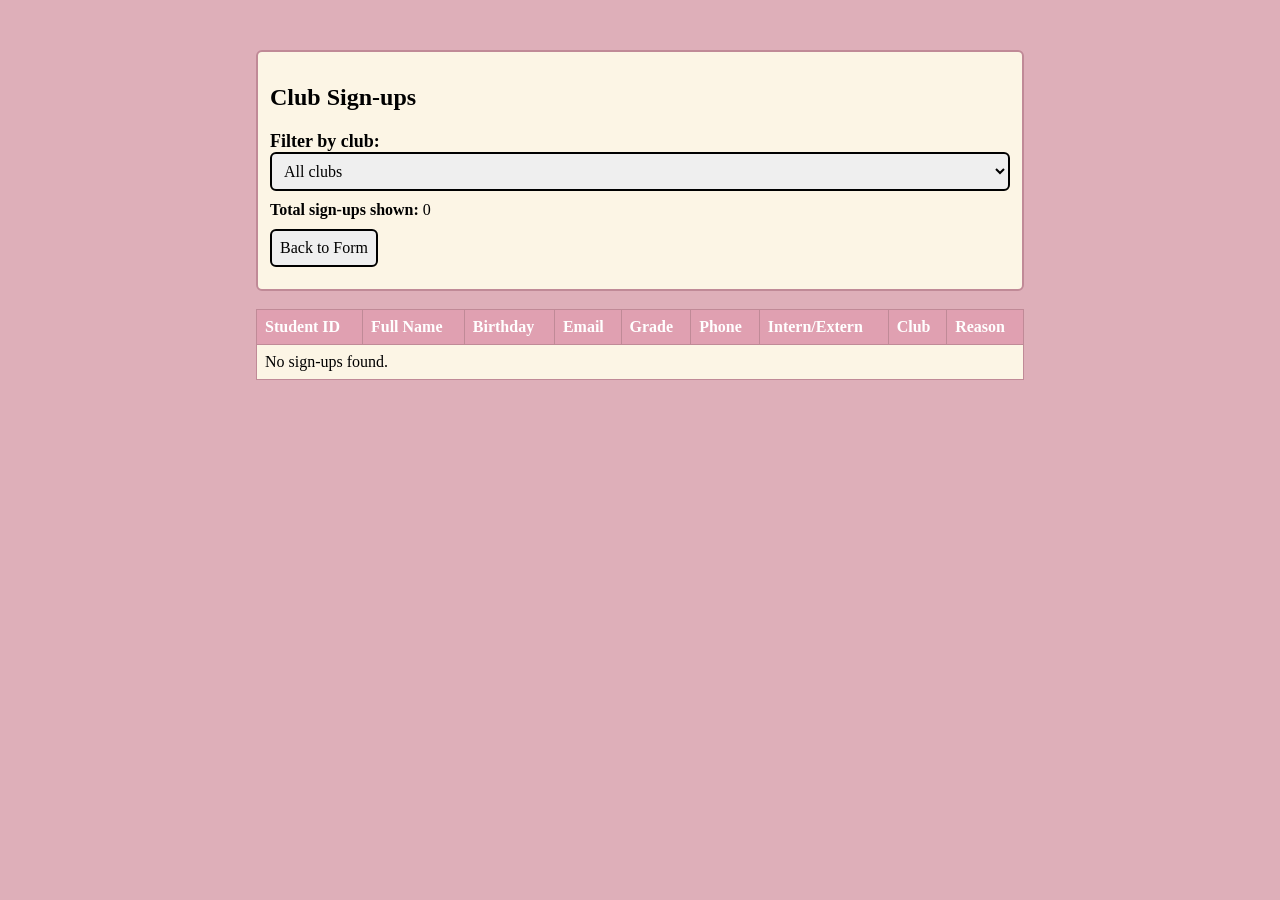
<file: public/quarter 3/viewSignUps.html>
<!DOCTYPE html>
<html>
<head>
  <meta charset="utf-8">
  <title>View Signups</title>
  <link rel="stylesheet" href="styles.css" />
  
  <style>
    table{
      border-collapse: collapse;
      width: 100%;
      background: #FCF5E5;
    }
    
    th, td{
      border: 1px solid #C08A97;
      padding: 8px;
      text-align: left;
    }
    
    th{
      background: #E0A0B1;
      color: white;
    }
    
    .panel{
      background: #FCF5E5;
      border: 2px solid #C08A97;
      border-radius: 6px;
      padding: 12px;
    }
    
    .row{
      margin: 10px 0;
    }
    
    button, select{
      font-size: 16px;
      padding: 8px;
      border: 2px solid black;
      border-radius: 6px;
      font-family: Verdana;
    }
  </style>
</head>
  <body>
    <div class="panel">
      <h2>Club Sign-ups</h2>
      
      <div class="row">
        <label for="clubFilter">Filter by club:</label>
        <select id="clubFilter">
          <option value="all">All clubs</option>
          <option value="acts">ACTS (Christian Club)</option>
          <option value="likha">Likha (Art Club)</option>
          <option value="exposure">Exposure (Photography Club)</option>
          <option value="bake">Bake Club</option>
          <option value="elips">SAGALA (Dance Club)</option>
          <option value="comp">Computron (CS + IT club)</option>
      </select>
      </div>
      
      <div class="row">
        <b>Total sign-ups shown:</b> <span id="totalCount">0</span>
      </div>
    
      <div class="row">
        <button type="button" id="backBtn">Back to Form</button>
      </div>
    </div><br>
    
    <table>
      <thead>
        <tr>
          <th>Student ID</th>
          <th>Full Name</th>
          <th>Birthday</th>
          <th>Email</th>
          <th>Grade</th>
          <th>Phone</th>
          <th>Intern/Extern</th>
          <th>Club</th>
          <th>Reason</th>
        </tr>
      </thead>
      <tbody id="tableBody"></tbody>
    </table>
    
    
  <script>
    document.getElementById("backBtn").onclick = function(){
      window.location.href = "index.html";
    };
    
    var raw = localStorage.getItem("clubSignups");
    var signups;
    
    if (raw == null) {
      signups = [];
    } else {
      signups = JSON.parse(raw);
    }

    function clubLabel(clubValue) {
      if (clubValue == "acts") return "ACTS (Christian Club)";
      if (clubValue == "likha") return "Likha (Art Club)";
      if (clubValue == "exposure") return "Exposure (Photography Club)";
      if (clubValue == "bake") return "Bake Club";
      if (clubValue == "elips") return "SAGALA (Dance Club)";
      if (clubValue == "comp") return "Computron (CS + IT club)";
      return clubValue;
    }

    function render() {
      var selected = document.getElementById("clubFilter").value;
      var body = document.getElementById("tableBody");

      body.innerHTML = "";
      var count = 0;

      for (var i = 0; i < signups.length; i++) {
        var s = signups[i];

        if (selected == "all" || s.club == selected) {
          var row = document.createElement("tr");

          var td1 = document.createElement("td");
          td1.textContent = s.studentId;
          row.appendChild(td1);

          var td2 = document.createElement("td");
          td2.textContent = s.fullName;
          row.appendChild(td2);

          var td3 = document.createElement("td");
          td3.textContent = s.birthday;
          row.appendChild(td3);

          var td4 = document.createElement("td");
          td4.textContent = s.email;
          row.appendChild(td4);

          var td5 = document.createElement("td");
          td5.textContent = s.grade;
          row.appendChild(td5);

          var td6 = document.createElement("td");
          td6.textContent = s.phone;
          row.appendChild(td6);

          var td7 = document.createElement("td");
          td7.textContent = s.internExtern;
          row.appendChild(td7);

          var td8 = document.createElement("td");
          td8.textContent = clubLabel(s.club);
          row.appendChild(td8);

          var td9 = document.createElement("td");
          td9.textContent = s.reason;
          row.appendChild(td9);

          body.appendChild(row);
          count++;
        }
      }

      if (count == 0) {
        var row2 = document.createElement("tr");
        var td = document.createElement("td");
        td.colSpan = 9;
        td.textContent = "No sign-ups found.";
        row2.appendChild(td);
        body.appendChild(row2);
      }

      document.getElementById("totalCount").textContent = count; // show total signups currently displayed
    }

    render();

    document.getElementById("clubFilter").onchange = function () {
      render();
    };
  </script>
</body>
</html>
</file>
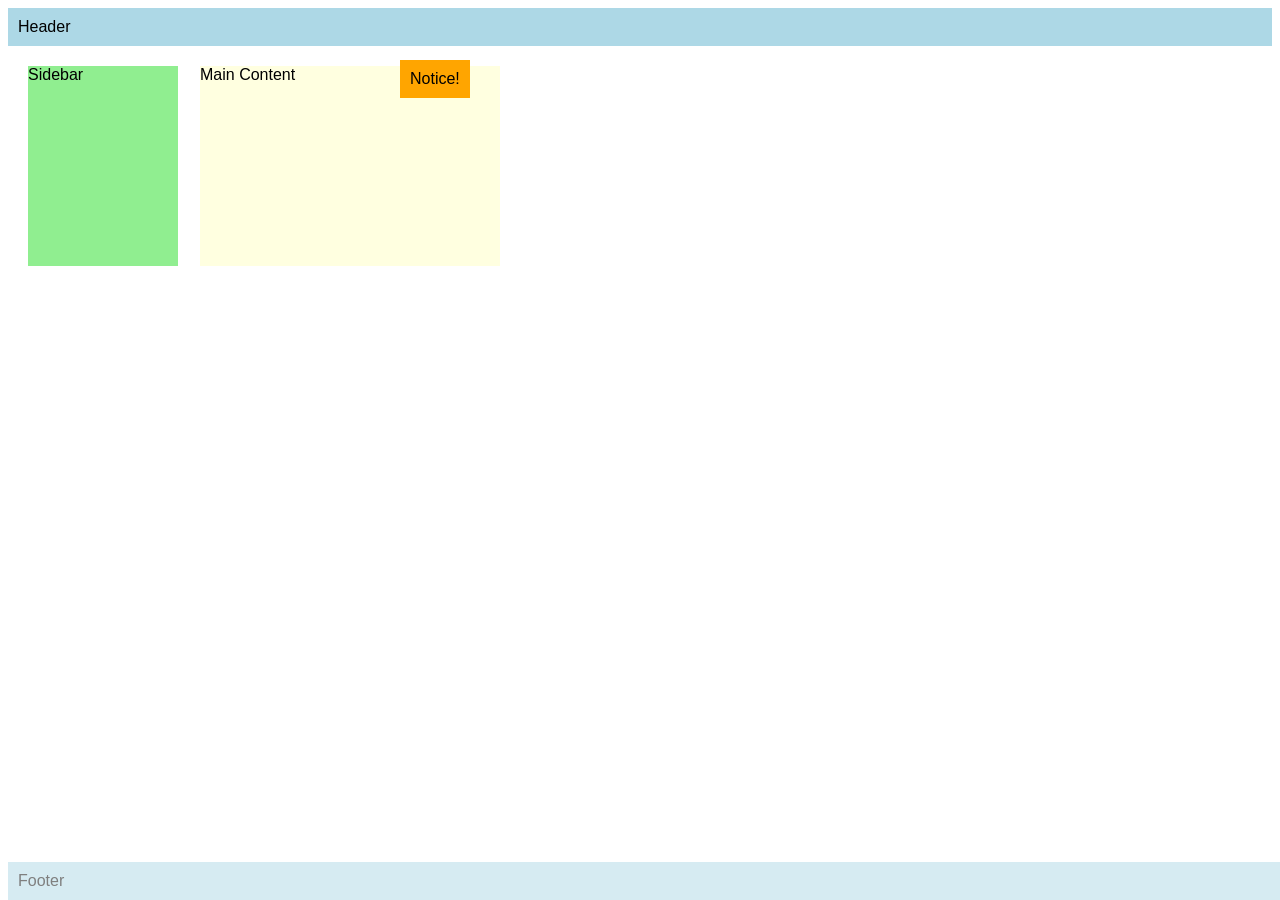
<file: public/quarter 4/PotassiumBUBANseatwork2.html>
<!DOCTYPE html>
<html>
<head>
  <meta name="author" content="BELLA, Balingit/ ISA, Buban" />
  <meta name="revised" content="March 27, 2026" />
  <style>
    body { font-family: Arial, sans-serif; }
    .header, .footer {
      background: lightblue;
      padding: 10px;
    }
    .footer {
       opacity: 0.5;
       position: fixed; bottom: 0; width: 100%;
    }
    .sidebar {
      background: lightgreen;
      width: 150px;
      height: 200px;
      position: relative; top: 20px; left: 20px;
    }
    .content {
      background: lightyellow;
      width: 300px;
      height: 200px;
      position: absolute; top: 66px; left: 200px;
      z-index: 1;
    }    

    .notice {
        position: absolute;
        top: 60px;
        left: 400px;
        background: orange;
        padding: 10px;
        z-index: 2;
    }
  </style>
</head>
<body>
  <div class="header">Header</div>
  <div class="sidebar">Sidebar</div>
  <div class="content">Main Content</div>
  <div class="footer">Footer</div>
  <div class="notice">Notice!</div>
</body>
</html>
</file>
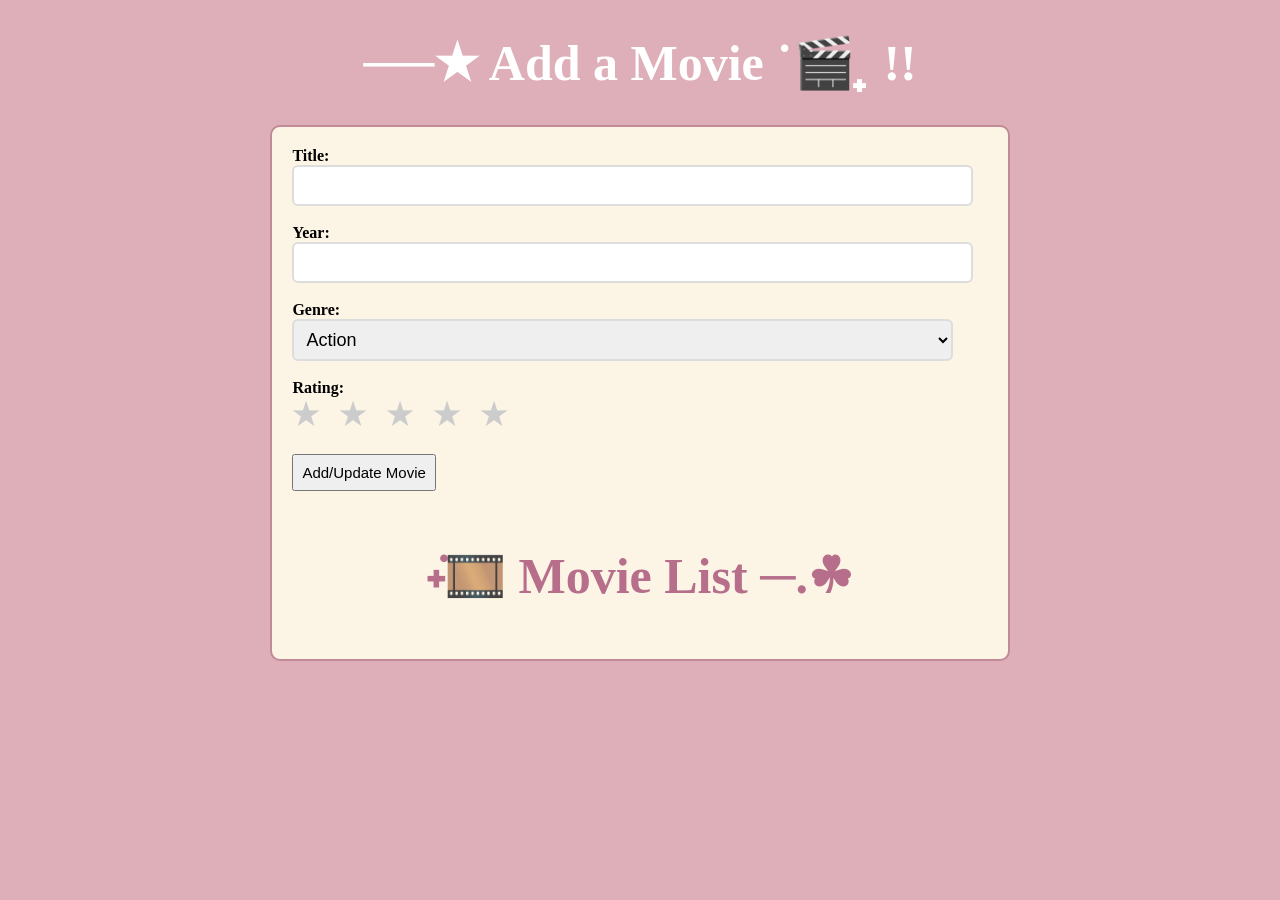
<file: public/quarter 4/q41gPotassiumBuban.html>
<!DOCTYPE html>
<html>
  <head>
    <meta name="viewport" content="width=device-width, initial-scale=1.0">
    <title>Movie Rating</title>
    <style>
        body{
            background-color: #DEAFB9;
            font-family: 'Verdana';
        }
        h1{
        font-size: 50px;
        text-align: center;
        font-family: Trebuchet MS;
        color: white;
        }
        .movieBox{
            background-color: #FCF5E5;
            width: 90%;
            min-width: 400px;
            max-width: 55%;
            margin: 0 auto;
            border: 2px solid #C08A97;
            border-radius: 10px;
            padding: 20px;
        }
        label{
            font-size: px;
            font-weight: bold;
        }
        input[type="text"], input[type="number"], select{
            font-size: 18px;
            padding: 8px;
            border: 2px solid #ddd;
            border-radius: 6px;
        }

        .movie-list{
            font-size: 18px;
            line-height: 2.5;
            margin: 15px;
        }

        button{
            padding: 8px; margin: 4px 0; font-size: 15px;
        }

        input, select{
            width: 95%;
        }

        .rating {
        display: flex;
        flex-direction: row-reverse;
        justify-content: flex-end;
        gap: 20px;
        }

        .rating input { display: none; }

        .rating label {
        font-size: 30px;
        cursor: pointer;
        color: #ccc;
        }

        .rating label:hover,
        .rating label:hover ~ label,
        .rating input:checked ~ label {
        color: rgb(238, 194, 0);
        content: "★";
        }
    </style>
  </head>
  
  <body>
    <h1 class="title">──★ Add a Movie ˙🎬 ̟ !! </h1>
    <div class="movieBox">
      <form id="movieForm">
        <label for="title">Title:</label><br>
        <input type="text" id="title" required><br><br>
        
        <label for="year">Year:</label><br>
        <input type="number" id="year" required><br><br>
        
        <label for="genre">Genre:</label><br>
        <select type="text" id="genre" required><br><br>
          <option value="Action">Action</option>
          <option value="Comedy">Comedy</option>
          <option value="Drama">Drama</option>
          <option value="Horror">Horror</option>
          <option value="Romance">Romance</option>
          <option value="Science Fiction">Science Fiction</option>
          <option value="Documentary">Documentary</option>
        </select>
        <br><br>
        
        <label for="rating">Rating:</label><br>
        <div id="rating" class="rating">
          <input type="radio" name="star" value="5" id="5"><label for="5">★</label>
          <input type="radio" name="star" value="4" id="4"><label for="4">★</label>
          <input type="radio" name="star" value="3" id="3"><label for="3">★</label>
          <input type="radio" name="star" value="2" id="2"><label for="2">★</label>
          <input type="radio" name="star" value="1" id="1"><label for="1">★</label>
        </div>
        <br>
        
        <button type="submit">Add/Update Movie</button>
      </form>
      <br>
    
      <h1 style=color:#b66e8b> ݁˖🎞️ Movie List ─.☘︎</h1>
      
    <div class="movie-list" id="movieList"></div>
      

    <script>
      let movieCollection = JSON.parse(localStorage.getItem("movieCollection")) || {};

      function displayMovie() {
        const list = document.getElementById("movieList");
        list.innerHTML = "";
        for (let key in movieCollection) {
          const movie = movieCollection[key];
          const div = document.createElement("div");
          div.className = "movie-item";
          
          const starRating = "★".repeat(Math.round(movie.rating)) + "☆".repeat(5 - Math.round(movie.rating));
          
          div.innerHTML = `
            <span class="movie-info">
              <strong>${movie.title}</strong> (${movie.year}) - ${movie.genre}  
              <span class="stars" style="color:rgb(238, 194, 0); font-size: 22px; letter-spacing: 5px;">${starRating}</span>
            </span>
            <button class="delete-btn" onclick="deleteMovie('${key}')">Delete</button>
          `;
          list.appendChild(div);
        }
      }

      document.getElementById("movieForm").addEventListener("submit", function(e) {
        e.preventDefault();
        const key = document.getElementById("title").value.trim();
        const title = document.getElementById("title").value.trim();
        const year = document.getElementById("year").value.trim();
        const genre = document.getElementById("genre").value.trim();
        const rating = parseInt(document.querySelector('input[name="star"]:checked')?.value || 0);
        
        if (movieCollection[key]) {
          const oldRating = movieCollection[key].rating;
          const newRating = (parseFloat(oldRating) + rating) / 2;
          movieCollection[key] = {title, year, genre, rating: newRating};
        } else {
          movieCollection[key] = {title, year, genre, rating};
        }

        localStorage.setItem("movieCollection", JSON.stringify(movieCollection));
        displayMovie();
        this.reset();
      });

      function deleteMovie(key) {
        if (confirm("Delete " + movieCollection[key].title + " (" + movieCollection[key].year + ")?")) {
          delete movieCollection[key];
          localStorage.setItem("movieCollection", JSON.stringify(movieCollection));
          displayMovie();
        }
      }
      displayMovie();
    </script>
  </body>
</html>
</file>
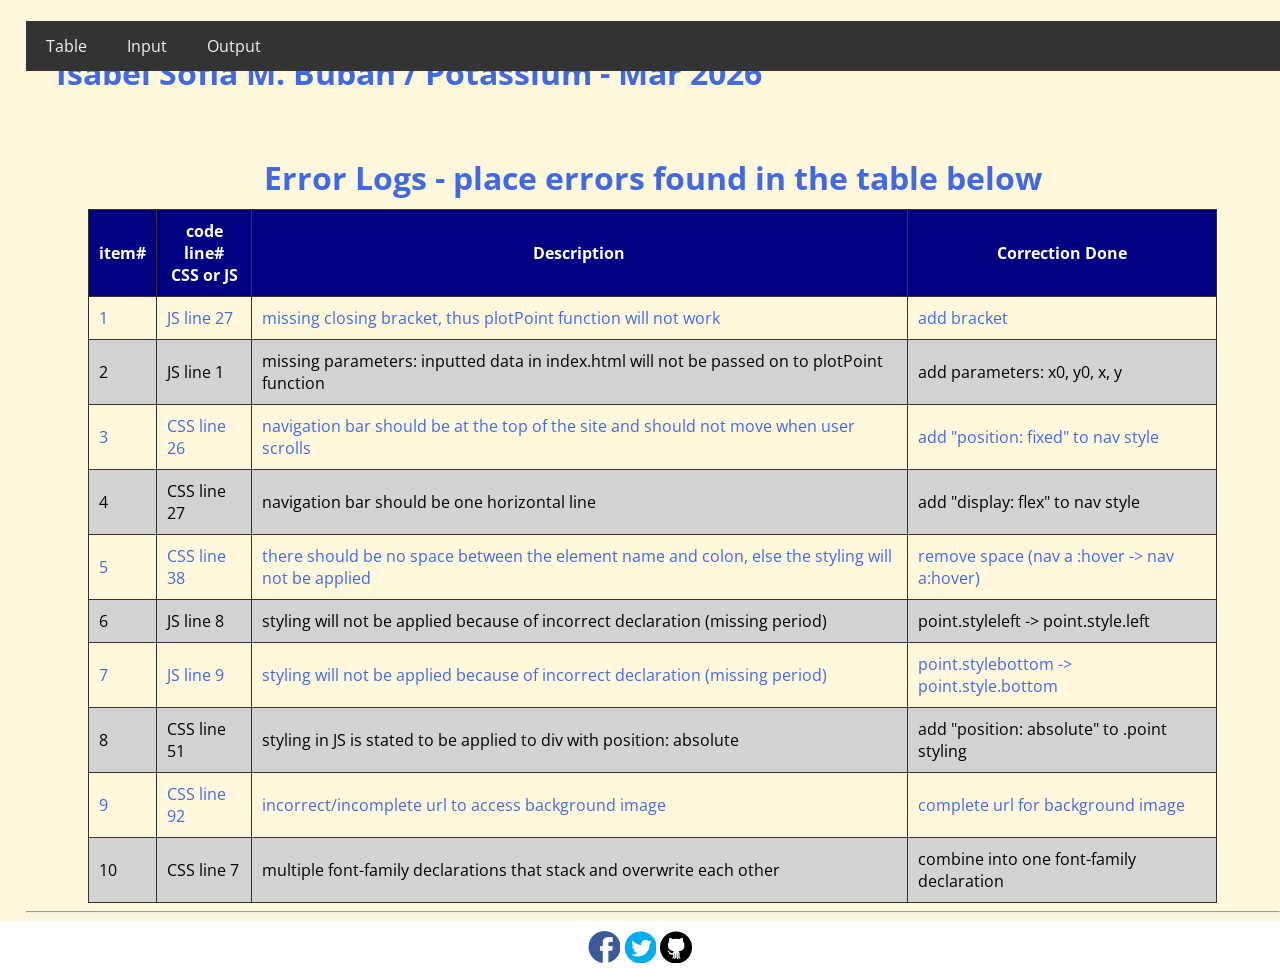
<file: public/quarter 4/3rdGraded/errorlogs.html>
<!DOCTYPE html>
<html>
<head>
  <meta charset="utf-8">
  <meta name="viewport" content="width=device-width">
  <meta name="author" content="Isa Buban">
  <meta name="description" content="testing and debugging">
  <meta name="keywords" content="testing and debugging">
  <title>CS3 </title>
  <link href="style.css" rel="stylesheet" type="text/css" />
  <link rel="preconnect" href="https://fonts.googleapis.com">
  <link rel="preconnect" href="https://fonts.gstatic.com" crossorigin>
  <link href="https://fonts.googleapis.com/css2?family=Open+Sans&family=Poppins:wght@300&family=Roboto&display=swap" rel="stylesheet">
  <link rel="icon" type="image/x-icon" href="images/favicon.ico">

  <style>
    tr:nth-child(1) ~ tr:nth-child(odd) {
      background-color: lightgray;
      color: black;
    }
    td, th {
      padding: 10px;
    }
    table {
      width: 90%;
      margin: 0 auto;
    }
    caption {
      font-size: 2em;
      font-weight: bold;
      padding: 10px;
    }
    
  </style>
</head>

<body>
  <header>
    <nav>
      <a href="index.html#start">Table</a>
      <a href="index.html#input">Input</a>
      <a href="index.html#output">Output</a>
    </nav>
    
    <h1 style="padding: 30px">Isabel Sofia M. Buban / Potassium - Mar 2026 </h1>
  </header>

  <section id="table">
    <table> 
      <caption> Error Logs - place errors found in the table below</caption>
      <tr class="rColor">
        <th> item# </th> 
        <th> code line#<br/>CSS or JS </th> 
        <th> Description</th>
        <th> Correction Done</th>
      </tr>
      <tr>
        <td> 1 </td> 
        <td> JS line 27 </td> 
        <td> missing closing bracket, thus plotPoint function will not work </td>
        <td> add bracket </td>
      </tr>
      <tr>
        <td> 2 </td> 
        <td> JS line 1 </td> 
        <td> missing parameters: inputted data in index.html will not be passed on to plotPoint function </td>
        <td> add parameters: x0, y0, x, y</td>
      </tr>
      <tr>
        <td> 3 </td> 
        <td> CSS line 26 </td> 
        <td> navigation bar should be at the top of the site and should not move when user scrolls </td>
        <td> add "position: fixed" to nav style </td>
      </tr>
      <tr>
        <td> 4 </td> 
        <td> CSS line 27 </td> 
        <td> navigation bar should be one horizontal line</td>
        <td> add "display: flex" to nav style </td>
      </tr>
      <tr>
        <td> 5 </td> 
        <td> CSS line 38 </td> 
        <td> there should be no space between the element name and colon, else the styling will not be applied</td>
        <td> remove space (nav a :hover -> nav a:hover)</td>
      </tr>
      <tr>
        <td> 6 </td> 
        <td> JS line 8 </td> 
        <td> styling will not be applied because of incorrect declaration (missing period) </td>
        <td> point.styleleft -> point.style.left</td>
      </tr>
      <tr>
        <td> 7 </td> 
        <td> JS line 9 </td> 
        <td> styling will not be applied because of incorrect declaration (missing period) </td>
        <td> point.stylebottom -> point.style.bottom </td>
      </tr>
      <tr>
        <td> 8 </td> 
        <td> CSS line 51 </td> 
        <td> styling in JS is stated to be applied to div with position: absolute</td>
        <td> add "position: absolute" to .point styling</td>
      </tr>
      <tr>
        <td> 9 </td> 
        <td> CSS line 92</td> 
        <td> incorrect/incomplete url to access background image </td>
        <td> complete url for background image </td>
      </tr>
      <tr>
        <td> 10 </td> 
        <td> CSS line 7 </td> 
        <td> multiple font-family declarations that stack and overwrite each other </td>
        <td> combine into one font-family declaration </td>
      </tr>
     
    </table>
    <hr>
  </section>
  
   
  <!--- anchors for socmed site are done with image sprites -->
  <footer>
    <a href="https://facebook.com"> 
    <div class="icon facebook"></div>
    </a>
    <a href="https://twitter.com">
    <div class="icon twitter"></div>
    </a>
    <a href="https://github.com">
    <div class="icon github"></div>
    </a>
  </footer>
 
</body>

</html>
</file>
<file: public/quarter 3/styles.css>
body{
  background-color: #DEAFB9;
  font-family: 'Verdana';
  width: 60%;
  margin-left: auto;
  margin-right:auto;
  margin-top: 50px;
}

.pinfo, .minfo{
  background-color: #FCF5E5;
  border: 2px solid #C08A97;
  border-radius: 6px;
}

.pinfo legend, .minfo legend{
  background-color: #E0A0B1;
  border: 2px solid #C08A97;
  color: white;
  font-size: 20px;
  padding: 5px 10px;
}

.pinfo input, .minfo input, select{
  display: block;
  padding: 8px;
  border: 2px solid #ddd;
  border-radius: 6px;
  font-family: Verdana;
}
  
.pinfo input:focus, .minfo input:focus {
  outline: none;
  border-color: #007BFF;
  background-color: #e9e9e9;
}

input[type="submit"], input[type="reset"], button[type="submit"], button[type="reset"], button[type="button"] {
  font-size: 16px;
  padding: 8px;
  border: 2px solid black;
  border-radius: 6px;
  font-family: Verdana;
}

.pinfo input, .minfo input, select{
  width: 100%;
  box-sizing: border-box;
  font-size: 16px;
}

textarea{font-size: 16px;}

input[type="radio"] {
  display: inline-block;
  width: auto;
  margin-right: 6px;
}

label {
  display: inline-block;
  margin-right: 12px;
  font-weight: bold;
  font-size: 18px;
}
</file>
<file: public/quarter 4/3rdGraded/style.css>
html {
  height: 100%;
  width: 100%;
}

body{
  font-family: 'Open Sans', 'Poppins', 'Roboto', sans-serif; /* error 10*/
  background-color: cornsilk;
  color:royalblue;
  padding: 0;
  margin: 0;
}

section, header {
  padding-left: 2%;
}

/*---- CSS to control the navigation bar --- 
Requirements for the navigation:
- Navigation should all be on one line only and located on the first line of the browser and will not scroll with the rest of the content.  
- There should also a hover effect on each of the links to change background and foreground color.
*/
nav {
    width: 100%;
    background-color: #333;
    position: fixed; /* error #3 */
    display: flex; /* error #4 */
}

nav a {
    display: block;
    color: #f2f2f2;
    text-align: center;
    padding: 14px 20px;
    text-decoration: none;
}

nav a:hover { /* error #5: supposed to be no space */
    background-color: #ddd;
    color: black;
}

/*------ to control coordinatePlane, the location of the small red box  --------*/
#coordinatePlane {
    position: relative;
    height: 400px;
    width: 400px;
    border: 1px solid black;
}
.point {
    position: absolute; /* error #8 */
    height: 10px;
    width: 10px;
    background-color: red;
}
.axis {
    position: absolute;
    background-color: black;
}

#xAxis {
    left: 0;
    top: 200px;
    width: 100%;
    height: 1px;
}
#yAxis {
    left: 200px;
    bottom: 0;
    width: 1px;
    height: 100%;
}

/* ----- CSS properties for footer tag to display socmed icons facebook, twitter and github using sprites ---
- Discover how to use image sprites to make this work
*/
footer {
    width: 100%;
    background-color: white;
    color: #333;
    text-align: center;
    padding: 10px 0;
}
footer a {
  text-decoration: none;
}

.icon {
    width: 32px;
    height: 32px;
    display: inline-block;
    background: url('./images/sprites.png') no-repeat; /* error #9 */
}
.facebook {
    background-position: -226px -129px;
}
.twitter {
    background-position: -340px -129px;
}
.github {
    background-position: -456px -129px;
}

.facebook:hover {
  background-position: -226px -55px;
}
.twitter:hover {
  background-position: -340px -54px;
}
.github:hover {
  background-position: -456px -54px;
}

/* --- CSS for documenting process in the table in the errorlogs.html --*/
table{
  border-collapse: collapse;
}

th, td, tr{
  padding: 5px;
  border: 1px solid #333;  
}

.rColor {
  background-color: navy;
  color: white;
}
</file>
